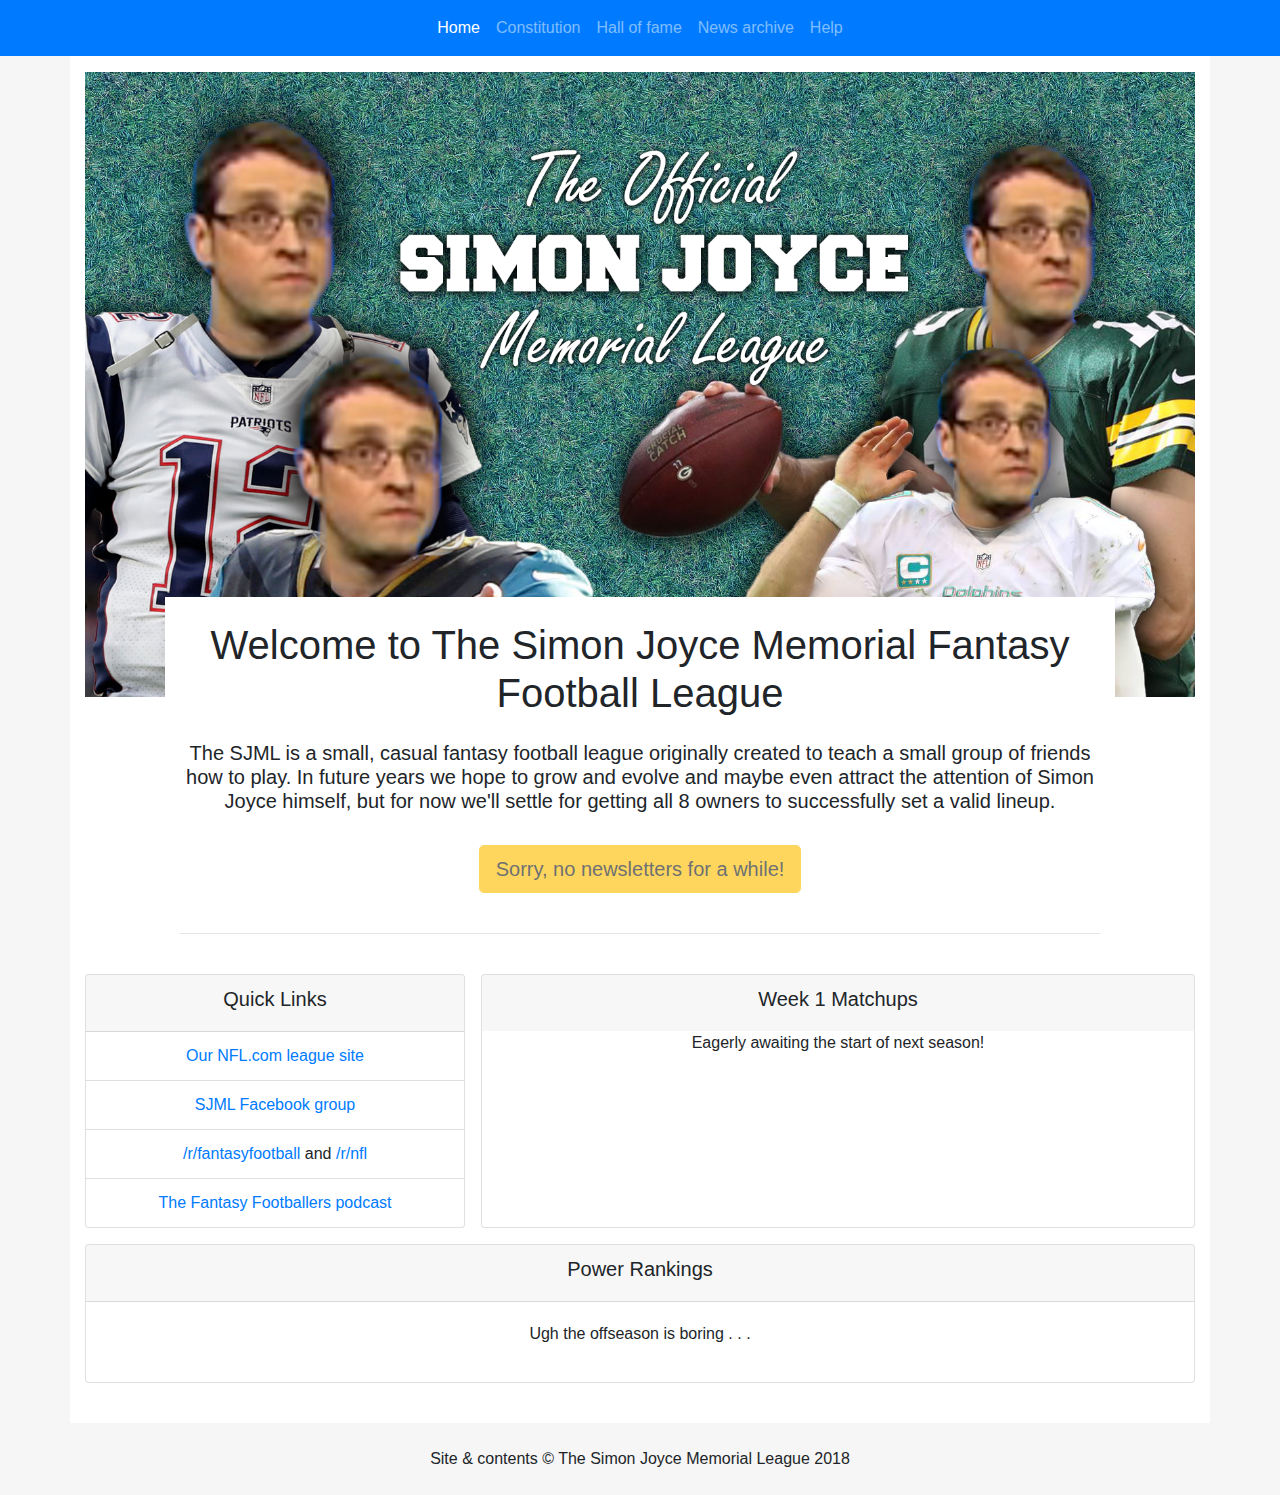
<file: index.html>
<!DOCTYPE html>
<html>
  
    <head>  
        <title>The Simon Joyce Memorial League</title>
            
        <link rel="stylesheet" href="https://stackpath.bootstrapcdn.com/bootstrap/4.1.3/css/bootstrap.min.css">
        <link rel="stylesheet" href="https://bootswatch.com/4/flatly/bootstrap.min.css">
        <link rel="stylesheet" href="/assets/css/sjml.css">
        
        <link rel="shortcut icon" href="/favicon.ico" type="image/x-icon">
        <link rel="icon" href="/favicon.ico" type="image/x-icon">
    </head>
    
    <body>

        <nav class="navbar navbar-expand-lg navbar-dark bg-primary">
        
            <div class="mx-auto order-0">
                <button class="navbar-toggler" type="button" data-toggle="collapse" data-target="#navbarSupportedContent" aria-controls="navbarSupportedContent" aria-expanded="false" aria-label="Toggle navigation">
                    <span class="navbar-toggler-icon"></span>
                </button>
                
                <div class="collapse navbar-collapse" id="navbarSupportedContent">
                    <ul class="navbar-nav mr-auto">
                        <li class="nav-item active">
                            <a class="nav-link" href="/index.html">Home</a>
                        </li>
                        <li class="nav-item">
                            <a class="nav-link" href="/constitution/">Constitution</a>
                        </li>
                        <li class="nav-item">
                            <a class="nav-link" href="/halloffame/">Hall of fame</a>
                        </li>
                        <li class="nav-item">
                            <a class="nav-link" href="/newsletters/">News archive</a>
                        </li>
                        <li class="nav-item">
                            <a class="nav-link" href="/help/">Help</a>
                        </li>
                    </ul>
                </div>
            </div>
            
        </nav>

        <div class="container page-container pb-4">
<img class="mt-3" src="../assets/img/sjml-2.png" style="max-width: 100%; height: auto;">

<div class="row">
    
    <div class="main-col col-10 offset-1 text-center">
        
        <h1 class="my-4">Welcome to The Simon Joyce Memorial Fantasy Football League</h1>
        
        <h5>The SJML is a small, casual fantasy football league originally created to teach a small group of friends how to play. 
        In future years we hope to grow and evolve and maybe even attract the attention of Simon Joyce himself, but for now we'll 
        settle for getting all 8 owners to successfully set a valid lineup.</h5>
        
        <a class="btn btn-lg btn-warning my-4 disabled" aria-disabled="true" target="_blank" href="../assets/files/sjml-2018-10-16-week-6-recap.pdf">Sorry, no newsletters for a while!</a> 
        
        <hr class="divider">
        
    </div>
    
</div>
    
<div class="card-deck mt-4">

    <div class="card mb-3 mr-2 col-4 text-center">
        <div class="card-header"><h5>Quick Links</h5></div>
        <ul class="list-group list-group-flush">
            <li class="list-group-item"><a href="http://simonjoycememorial.league.fantasy.nfl.com" target="_blank">Our NFL.com league site</a></li>
            <li class="list-group-item"><a href="https://www.facebook.com/groups/466760830459850/" target="_blank">SJML Facebook group</a></li>
            <li class="list-group-item"><a href="https://www.reddit.com/r/fantasyfootball" target="_blank">/r/fantasyfootball</a> and <a href="https://www.reddit.com/r/nfl" target="_blank">/r/nfl</a></li>
            <li class="list-group-item"><a href="https://www.thefantasyfootballers.com/" target="_blank">The Fantasy Footballers podcast</a></li>
        </ul>
    </div>
    
    <div class="card mb-3 ml-2 col-8 text-center">
        <div class="card-header"><h5>Week 1 Matchups</h5></div>
            <!--<table class="table">-->
            <!--    <tbody>-->
            <!--        <tr>-->
            <!--            <td class="text-right">Elway or the Highway</td>-->
            <!--            <td class="text-center">@</td>-->
            <!--            <td class="text-left">Penetration in the Backfield</td>-->
            <!--        </tr>-->
            <!--        <tr>-->
            <!--            <td class="text-right">You Shall Not Pass</td>-->
            <!--            <td class="text-center">@</td>-->
            <!--            <td class="text-left">Tannehill Has Risen</td>-->
            <!--        </tr>-->
            <!--        <tr>-->
            <!--            <td class="text-right">Sam Francisco's 40 miners</td>-->
            <!--            <td class="text-center">@</td>-->
            <!--            <td class="text-left">Queensland Quizards</td>-->
            <!--        </tr>-->
            <!--        <tr>-->
            <!--            <td class="text-right">Teenage Mutant Ninja Bortles</td>-->
            <!--            <td class="text-center">@</td>-->
            <!--            <td class="text-left">Bukkake Surprise</td>-->
            <!--        </tr>-->
            <!--    </tbody>-->
            <!--</table>-->
            <p>Eagerly awaiting the start of next season!</p>
    </div>
    
    <div class="w-100 d-none d-sm-block"><!-- wrap every 2 on sm--></div>
    
    <div class="card mb-3 text-center">
        <div class="card-header"><h5>Power Rankings</h5></div>
        <div class="card-body">
            <!--<img class="img-fluid" src="../assets/img/prs/prs-week6.PNG" alt="Week 6 Power Rankings">-->
            <p>Ugh the offseason is boring . . .</p>
        </div>
    </div>
    
</div>

</div><!-- /.container -->

<footer class="container text-center my-4">
    Site &amp; contents &copy; <!--<a href="http://codebyshellbot.com" target="_blank">Michelle May</a>-->The Simon Joyce Memorial League 2018
</footer>

<script src="https://code.jquery.com/jquery-3.3.1.min.js" integrity="sha256-FgpCb/KJQlLNfOu91ta32o/NMZxltwRo8QtmkMRdAu8=" crossorigin="anonymous"></script>
<script src="https://cdnjs.cloudflare.com/ajax/libs/popper.js/1.12.9/umd/popper.min.js" type="text/javascript"></script>
<script src="https://stackpath.bootstrapcdn.com/bootstrap/4.1.3/js/bootstrap.min.js" type="text/javascript"></script>

</body>
</html>
</file>
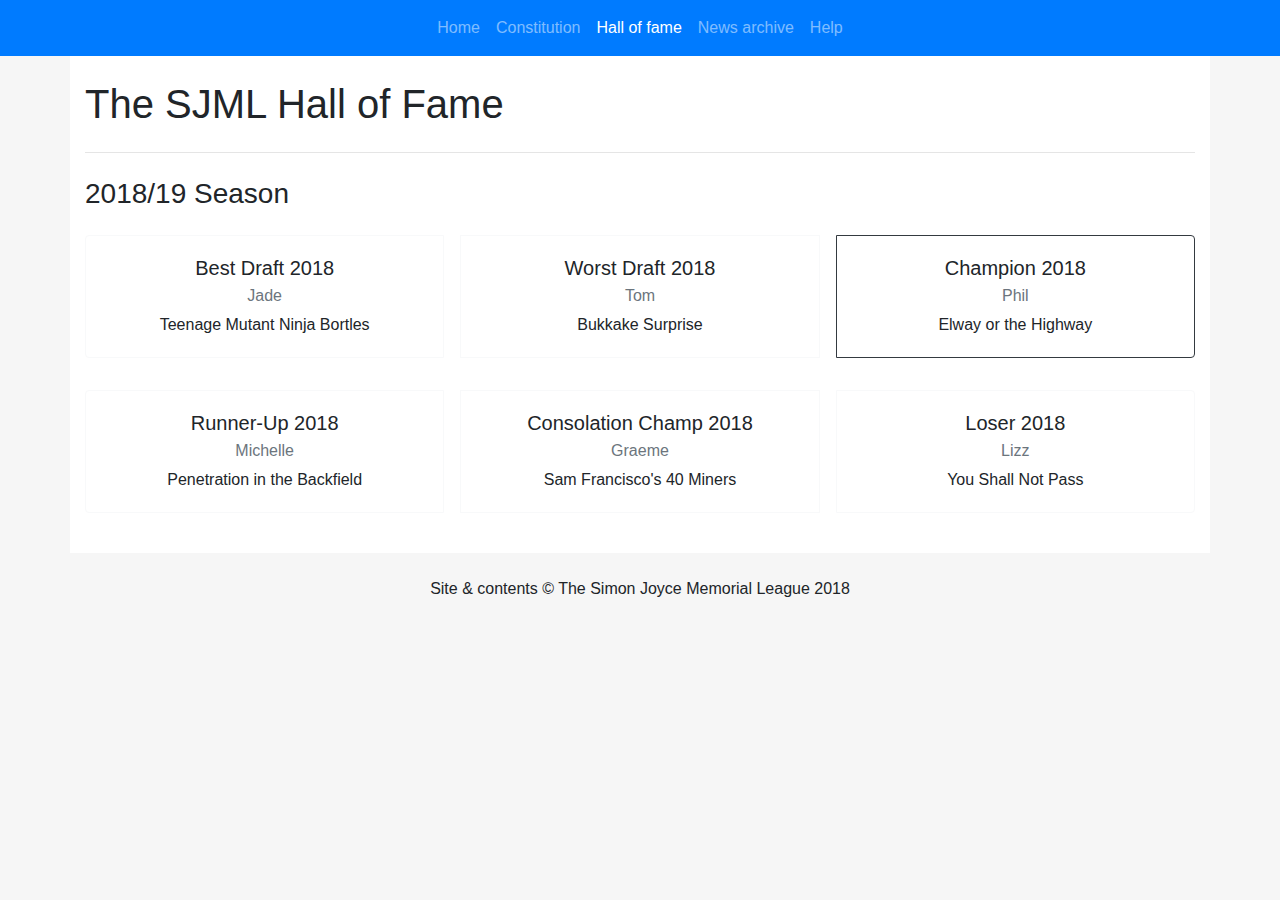
<file: halloffame/index.html>
<!DOCTYPE html>
<html>
  
    <head>  
        <title>Hall of Fame | The Simon Joyce Memorial League</title>
            
        <link rel="stylesheet" href="https://stackpath.bootstrapcdn.com/bootstrap/4.1.3/css/bootstrap.min.css">
        <link rel="stylesheet" href="https://bootswatch.com/4/flatly/bootstrap.min.css">
        <link rel="stylesheet" href="../assets/css/sjml.css">
        
        <link rel="shortcut icon" href="/favicon.ico" type="image/x-icon">
        <link rel="icon" href="/favicon.ico" type="image/x-icon">
        
        <link rel="stylesheet" href="https://use.fontawesome.com/releases/v5.7.1/css/all.css" integrity="sha384-fnmOCqbTlWIlj8LyTjo7mOUStjsKC4pOpQbqyi7RrhN7udi9RwhKkMHpvLbHG9Sr" crossorigin="anonymous">
    </head>
    
    <body>

        <nav class="navbar navbar-expand-lg navbar-dark bg-primary">
        
            <div class="mx-auto order-0">
                <button class="navbar-toggler" type="button" data-toggle="collapse" data-target="#navbarSupportedContent" aria-controls="navbarSupportedContent" aria-expanded="false" aria-label="Toggle navigation">
                    <span class="navbar-toggler-icon"></span>
                </button>
                
                <div class="collapse navbar-collapse" id="navbarSupportedContent">
                    <ul class="navbar-nav mr-auto">
                        <li class="nav-item">
                            <a class="nav-link" href="/index.html">Home</a>
                        </li>
                        <li class="nav-item">
                            <a class="nav-link" href="/constitution/">Constitution</a>
                        </li>
                        <li class="nav-item active">
                            <a class="nav-link" href="/halloffame/">Hall of fame</a>
                        </li>
                        <li class="nav-item">
                            <a class="nav-link" href="/newsletters/">News archive</a>
                        </li>
                        <li class="nav-item">
                            <a class="nav-link" href="/help/">Help</a>
                        </li>
                    </ul>
                </div>
            </div>
            
        </nav>

        <div class="container page-container pb-4">
<h1 class="mb-4 pt-4">The SJML Hall of Fame</h1>

<hr class="divider">

<h3 class="mt-4">2018/19 Season</h3>

<div class="card-group">

    <div class="card mr-2 my-3 border-light text-center">
        <div class="card-body">
            <i class="fas fa-3x mb-2 fa-grin"></i>
            <h5 class="card-title">Best Draft 2018</h5>
            <h6 class="card-subtitle mb-2 text-muted">Jade</h6>
            <p class="card-text">Teenage Mutant Ninja Bortles</p>
        </div>
    </div>
    
    <div class="card mx-2 my-3 border-light text-center">
        <div class="card-body">
            <i class="fas fa-3x mb-2 fa-grimace"></i>
            <h5 class="card-title">Worst Draft 2018</h5>
            <h6 class="card-subtitle mb-2 text-muted">Tom</h6>
            <p class="card-text">Bukkake Surprise</p>
        </div>
    </div>
    
    <div class="card ml-2 my-3 border-dark text-center">
        <div class="card-body">
            <i class="fas fa-3x mb-2 fa-trophy"></i>
            <h5 class="card-title">Champion 2018</h5>
            <h6 class="card-subtitle mb-2 text-muted">Phil</h6>
            <p class="card-text">Elway or the Highway</p>
        </div>
    </div>
    
</div>

<div class="card-group">

    <div class="card mr-2 my-3 border-light text-center">
        <div class="card-body">
            <i class="fas fa-3x mb-2 fa-heart-broken"></i>
            <h5 class="card-title">Runner-Up 2018</h5>
            <h6 class="card-subtitle mb-2 text-muted">Michelle</h6>
            <p class="card-text">Penetration in the Backfield</p>
        </div>
    </div>
    
    <div class="card mx-2 my-3 border-light text-center">
        <div class="card-body">
            <i class="fas fa-3x mb-2 fa-award"></i>
            <h5 class="card-title">Consolation Champ 2018</h5>
            <h6 class="card-subtitle mb-2 text-muted">Graeme</h6>
            <p class="card-text">Sam Francisco's 40 Miners</p>
        </div>
    </div>
    
    <div class="card ml-2 my-3 border-light text-center">
        <div class="card-body">
            <i class="fas fa-3x mb-2 fa-poop"></i>
            <h5 class="card-title">Loser 2018</h5>
            <h6 class="card-subtitle mb-2 text-muted">Lizz</h6>
            <p class="card-text">You Shall Not Pass</p>
        </div>
    </div>
    
</div>

</div><!-- /.container -->

<footer class="container text-center my-4">
    Site &amp; contents &copy; <!--<a href="http://codebyshellbot.com" target="_blank">Michelle May</a>-->The Simon Joyce Memorial League 2018
</footer>

<script src="https://code.jquery.com/jquery-3.3.1.min.js" integrity="sha256-FgpCb/KJQlLNfOu91ta32o/NMZxltwRo8QtmkMRdAu8=" crossorigin="anonymous"></script>
<script src="https://cdnjs.cloudflare.com/ajax/libs/popper.js/1.12.9/umd/popper.min.js" type="text/javascript"></script>
<script src="https://stackpath.bootstrapcdn.com/bootstrap/4.1.3/js/bootstrap.min.js" type="text/javascript"></script>

</body>
</html>
</file>
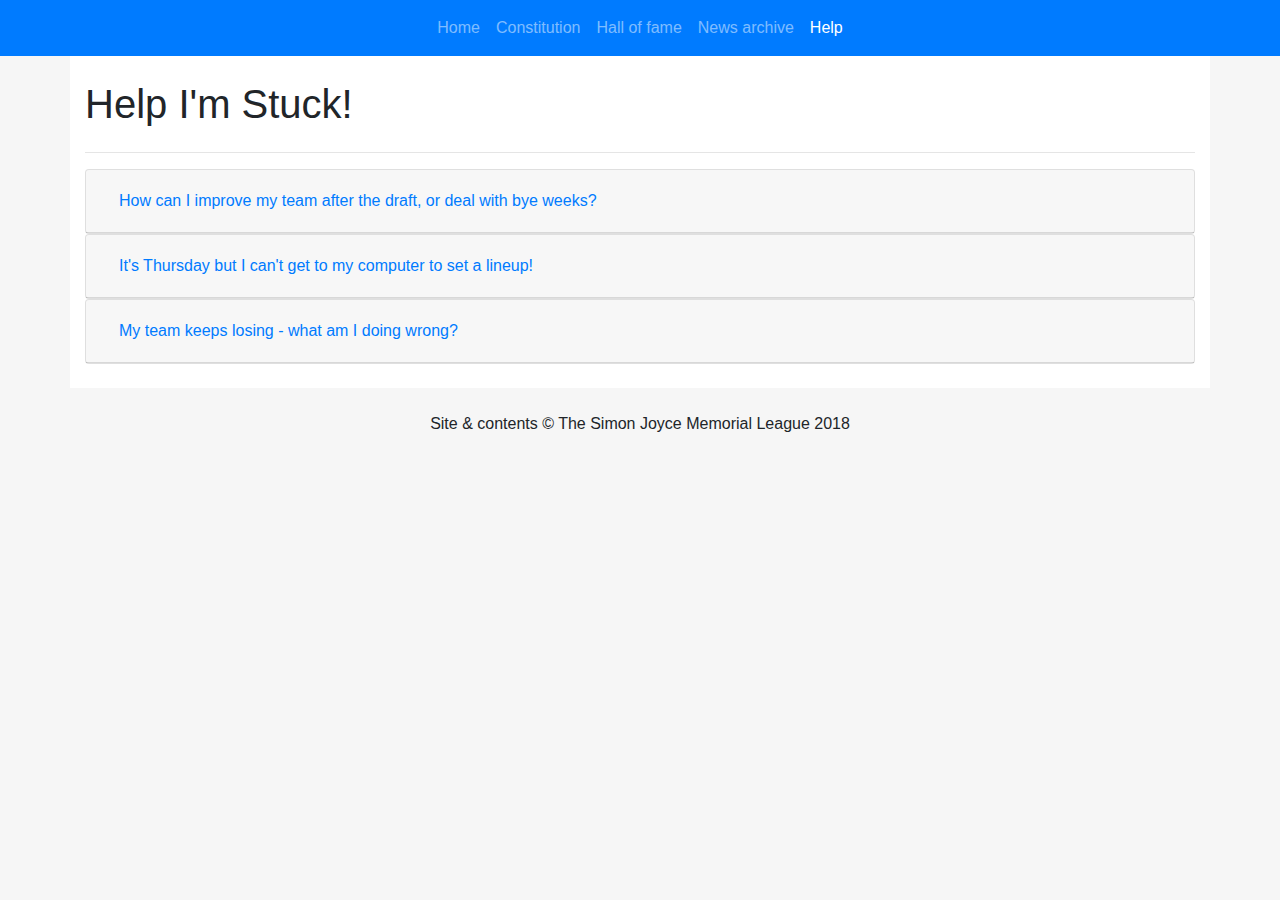
<file: help/index.html>
<!DOCTYPE html>
<html>
  
    <head>  
        <title>Help | The Simon Joyce Memorial League</title>
            
        <link rel="stylesheet" href="https://stackpath.bootstrapcdn.com/bootstrap/4.1.3/css/bootstrap.min.css">
        <link rel="stylesheet" href="https://bootswatch.com/4/flatly/bootstrap.min.css">
        <link rel="stylesheet" href="../assets/css/sjml.css">
        
        <link rel="shortcut icon" href="/favicon.ico" type="image/x-icon">
        <link rel="icon" href="/favicon.ico" type="image/x-icon">
    </head>
    
    <body>

        <nav class="navbar navbar-expand-lg navbar-dark bg-primary">
        
            <div class="mx-auto order-0">
                <button class="navbar-toggler" type="button" data-toggle="collapse" data-target="#navbarSupportedContent" aria-controls="navbarSupportedContent" aria-expanded="false" aria-label="Toggle navigation">
                    <span class="navbar-toggler-icon"></span>
                </button>
                
                <div class="collapse navbar-collapse" id="navbarSupportedContent">
                    <ul class="navbar-nav mr-auto">
                        <li class="nav-item">
                            <a class="nav-link" href="/index.html">Home</a>
                        </li>
                        <li class="nav-item">
                            <a class="nav-link" href="/constitution/">Constitution</a>
                        </li>
                        <li class="nav-item">
                            <a class="nav-link" href="/halloffame/">Hall of fame</a>
                        </li>
                        <li class="nav-item">
                            <a class="nav-link" href="/newsletters/">News archive</a>
                        </li>
                        <li class="nav-item active">
                            <a class="nav-link" href="/help/">Help</a>
                        </li>
                    </ul>
                </div>
            </div>
            
        </nav>

        <div class="container page-container pb-4">
<h1 class="mb-4 pt-4">Help I'm Stuck!</h1>

<hr class="divider">

<div id="accordion">
    <div class="card">
        <div class="card-header" id="headingOne">
            <h5 class="mb-0">
                <button class="btn btn-link collapsed" data-toggle="collapse" data-target="#collapseOne" aria-expanded="true" aria-controls="collapseOne">
                How can I improve my team after the draft, or deal with bye weeks?
                </button>
            </h5>
        </div>
        
        <div id="collapseOne" class="collapse" aria-labelledby="headingOne" data-parent="#accordion">
            <div class="card-body">
                
<p>So you've drafted a team. Now what?</p>

<p>Maybe one of your players gets injured, or you just decide you don't like his face. Maybe too many of your players have the same bye week and you need to find a replacement to fill your lineup. Whatever the case, at some point you're going to want to learn to add, drop and trade players.</p>

<h5>Adding a player</h5>

<p>You can add any player that isn't already on someone else's roster. In the players list on the league site you'll see that the "owner" column will sometimes say "FA", and sometimes say "W (Aug 25)" where Aug 25 is an example clearing date. Both of these mean the player can be added to your team.</p>

<p><strong>FA = Free Agent.</strong> This is easy. Click the plus sign next to the player to add them, and if your roster is already full you'll be asked to select one of your existing guys to drop and make room. Once you've done so and confirmed, the transaction will go through immediately and you will have your new player.</p>

<p><strong>W(DATE) = Waivers.</strong> This is a bit more complicated. Any player dropped from another roster, or whose team has played this week, will be on waivers which means you can't pick them up immediately. Follow the process for adding a FA player, but you'll also be asked to bid something from your 200 waiver acquisition budget (WAB). On the waiver clear date, whoever has the highest bid will get that player. In the event of a tie, whoever has highest waiver priority will get them. If you don't win a player, you won't pay your bid amount.</p>

<p>Players that clear waivers without being bid on will become free agents.</p>

<p><strong>Note:</strong> WAB bids of 0 will be accepted.</p>

<h5>Dropping a player</h5>

<p>You can do this at any time, basically, but it's most common as part of adding another player as above.</p>

<h5>Trades</h5>

<p>Trading is more common in bigger leagues where there aren't as many good players available to pick up, but it's still good to know how to do them. Click on a team name from the main league homepage and you'll see a list of their players with a black bar at the top including the link to "propose trade". From there, basically follow the instructions! Trades can be accepted by the other player, declined, or they might send you a counter-offer.</p>

<p>Beware of accepting scam trades from less scrupulous opponents, it's up to you to know whether what you're accepting is good value or not. If in doubt you can always get advice on <a href="#" target="_blank">/r/fantasyfootball</a> or similar.</p>

            
            </div>
        </div>
    </div>
    
    <div class="card">
    <div class="card-header" id="headingTwo">
    <h5 class="mb-0">
    <button class="btn btn-link collapsed" data-toggle="collapse" data-target="#collapseTwo" aria-expanded="false" aria-controls="collapseTwo">
    It's Thursday but I can't get to my computer to set a lineup!
    </button>
    </h5>
    </div>
    <div id="collapseTwo" class="collapse" aria-labelledby="headingTwo" data-parent="#accordion">
    <div class="card-body">
    <p>Step 1) Cease thy panic.</p>
    <p>Step 2) You should have the NFL Fantasy app installed on your phone for occasions such as this. It'll let you set your lineup by dragging benched players into active spots, but it'll also give you a big blue "Optimize Lineup" button so that even if you're totally snowed under and can't spare a thought for fantasy, you can hit that button and get some semblance of a valid lineup set.</p>
    </div>
    </div>
    </div>
    <div class="card">
    <div class="card-header" id="headingThree">
    <h5 class="mb-0">
    <button class="btn btn-link collapsed" data-toggle="collapse" data-target="#collapseThree" aria-expanded="false" aria-controls="collapseThree">
    My team keeps losing - what am I doing wrong?
    </button>
    </h5>
    </div>
    <div id="collapseThree" class="collapse" aria-labelledby="headingThree" data-parent="#accordion">
    <div class="card-body">
    <p>Well first off, you might not be doing anything wrong. If you're getting consistently high scores but still losing, you're just getting unlucky with your opponents. It happens. (Example: In my keeper league in 2017 I was the highest scoring team in the whole league. Didn't even make the playoffs.)</p>
    <p>If you're not scoring highly, you need to look at which players are consistently letting you down and consider whether you need to replace them (see above for "How can I improve my team?".</p>
    <p>Watch out for injuries too, the last thing you want is to start an injured player and have him earn you zero points. You can set the NFL Fantasy app to alert you to injuries on your roster, and the league site will also show player news in the sidebar.</p>
    </div>
    </div>
    </div>
</div>

</div><!-- /.container -->

<footer class="container text-center my-4">
    Site &amp; contents &copy; <!--<a href="http://codebyshellbot.com" target="_blank">Michelle May</a>-->The Simon Joyce Memorial League 2018
</footer>

<script src="https://code.jquery.com/jquery-3.3.1.min.js" integrity="sha256-FgpCb/KJQlLNfOu91ta32o/NMZxltwRo8QtmkMRdAu8=" crossorigin="anonymous"></script>
<script src="https://cdnjs.cloudflare.com/ajax/libs/popper.js/1.12.9/umd/popper.min.js" type="text/javascript"></script>
<script src="https://stackpath.bootstrapcdn.com/bootstrap/4.1.3/js/bootstrap.min.js" type="text/javascript"></script>

</body>
</html>
</file>
<file: assets/css/sjml.css>
body {
    background: #f6f6f6;
}

.page-container {
    background: #fff;
}
    
.main-col {
    background: #fff;
    margin-top: -100px;
}

.card-group>.card+.card {
    border-left: 1px solid rgba(0,0,0,0.125);
}

.card.col-4,
.card.col-8 {
    padding-left: 0 !important;
    padding-right: 0 !important;
}

.card.col-8 .card-header {
    border-bottom: 0;
}

.constitution ol {
  list-style-type: none;
  counter-reset: item;
  margin: 0;
  padding: 0;
}

.constitution ol > li {
  display: table;
  counter-increment: item;
  font-size: 1.6em;
  font-weight: bold;
  margin-bottom: 0.6em;
}

.constitution ol > li:before {
  content: counters(item, ".") ".";
  display: table-cell;
  padding-right: 0.6em;    
}

.constitution ol li ol > li {
  font-size: 0.9375rem;
  font-weight: normal;
  margin: 0;
}

.constitution ol li ol > li:before {
  content: counters(item, ".") " ";
}
</file>
